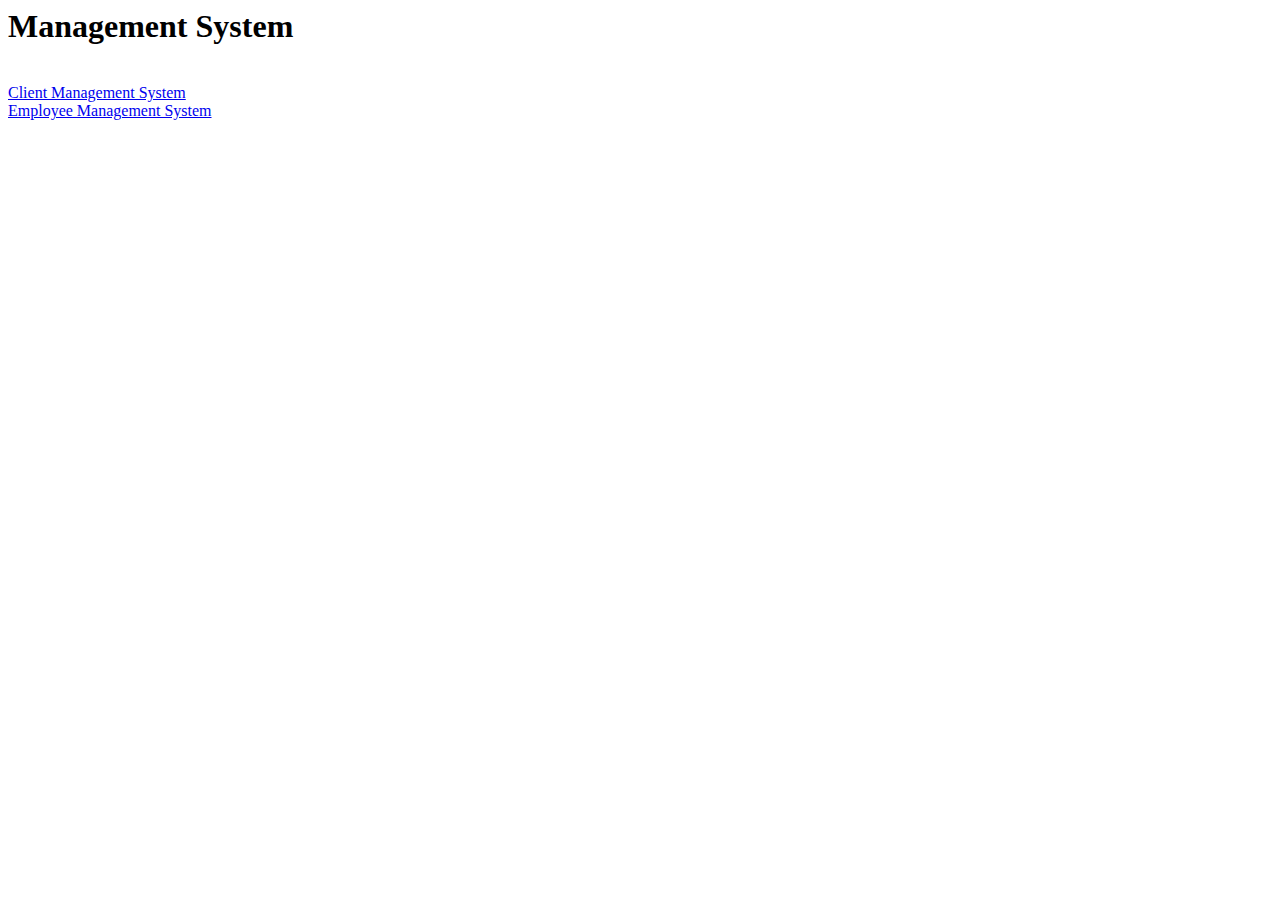
<file: src/main/webapp/index.html>
<html>
    <head></head>
    <body>
        <h1>Management System</h1>
        <br>
        <a href="./html/client/client-management.html">Client Management System</a>
        <br>
        <a href="./html/employee-management.html">Employee Management System</a>
    </body>
</html>
</file>
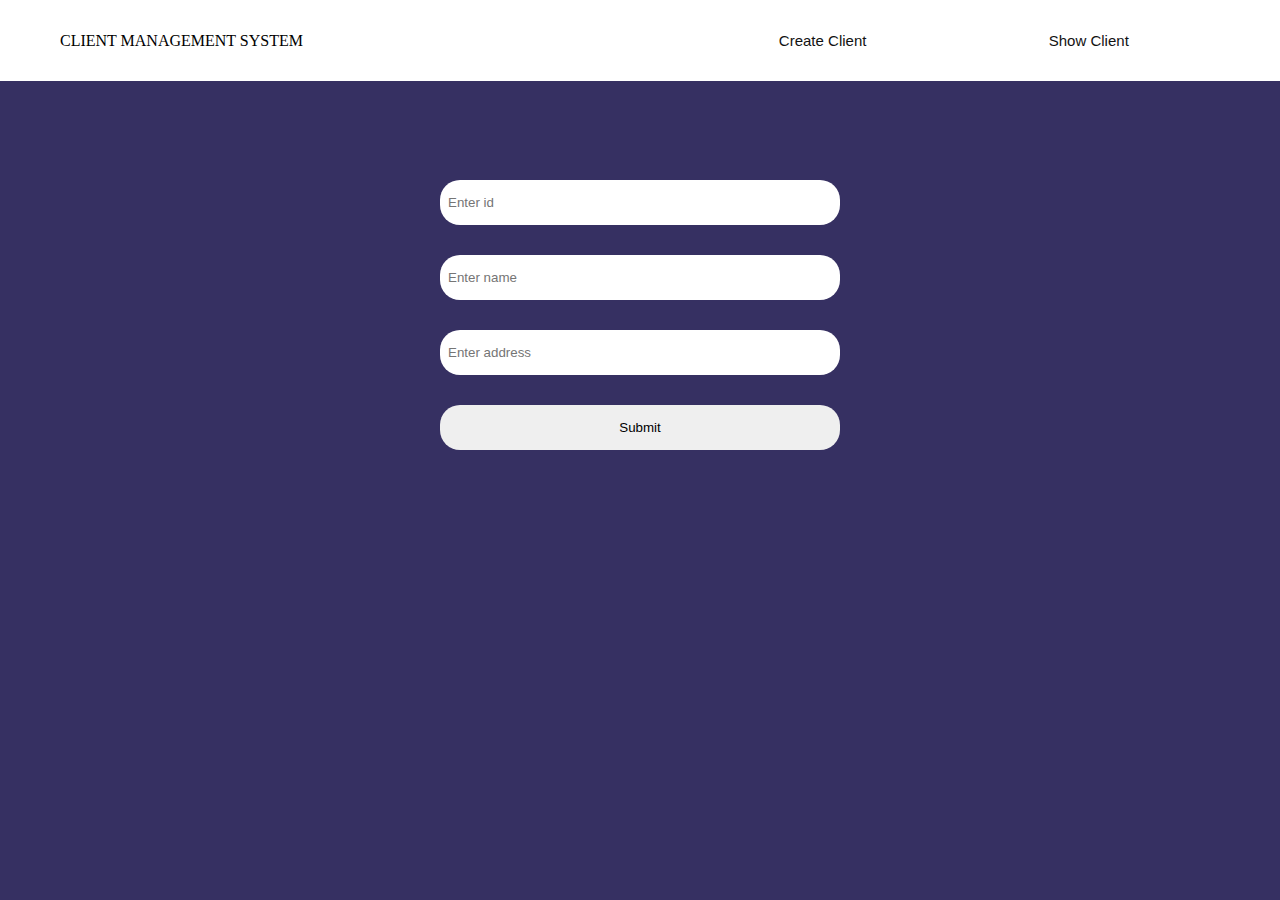
<file: src/main/webapp/html/client/client-management.html>
<!DOCTYPE html>
<html lang="en">
<head>
    <meta charset="UTF-8">
    <title>Title</title>
    <link rel="stylesheet" type="text/css" href="../../css/style.css">
    <script>
        function showInsertBlock(){
            var insertBlock = document.getElementById("insert");
            var retrieveBlock = document.getElementById("retrieve");

            if(insertBlock.style.display === "none"){
                insertBlock.style.display = "block";
            }
            if(retrieveBlock.style.display === "block"){
                retrieveBlock.style.display = "none";
            }
        }

        function showRetrieveBlock(){
            var insertBlock = document.getElementById("insert");
            var retrieveBlock = document.getElementById("retrieve");

            if(insertBlock.style.display === "block"){
                insertBlock.style.display = "none";
            }
            if(retrieveBlock.style.display === "none"){
                retrieveBlock.style.display = "block";
            }
        }
    </script>
</head>
<body>
    <div class="body">
        <div class="header">
            <div class = "logo"><p>CLIENT MANAGEMENT SYSTEM</p></div>
            <div class="navigation">
                <div class="nav1">
                    <a href="#" onclick="showInsertBlock()">Create Client</a>
                </div>
                <div class="nav2">
                    <a href="#" onclick="showRetrieveBlock()">Show Client</a>
                </div>
            </div>
        </div>
        <div class="middle">
            <div class="insert" id ="insert" style="display:block">
                <form action="insert" method="post">
                    <input type="text" name="clientId" placeholder="Enter id"><br>
                    <input type="text" name="name" placeholder="Enter name"><br>
                    <input type="text" name="address" placeholder="Enter address"><br>
                    <input type="submit" style="text-align:center">
                </form>
            </div>
            <div class="retrieve" id = "retrieve" style="display:none">
                <form action="retrieve" method="get">
                    <input type="text" name="clientId"><br>
                    <input type="submit" style="text-align:center">
                </form>
                <div class="retrieveAll">
                    <form action ="retrieveAll" method="get">
                        <input type="submit" value="show all">
                    </form>
                </div>
            </div>
        </div>
    </div>

</body>
</html>
</file>
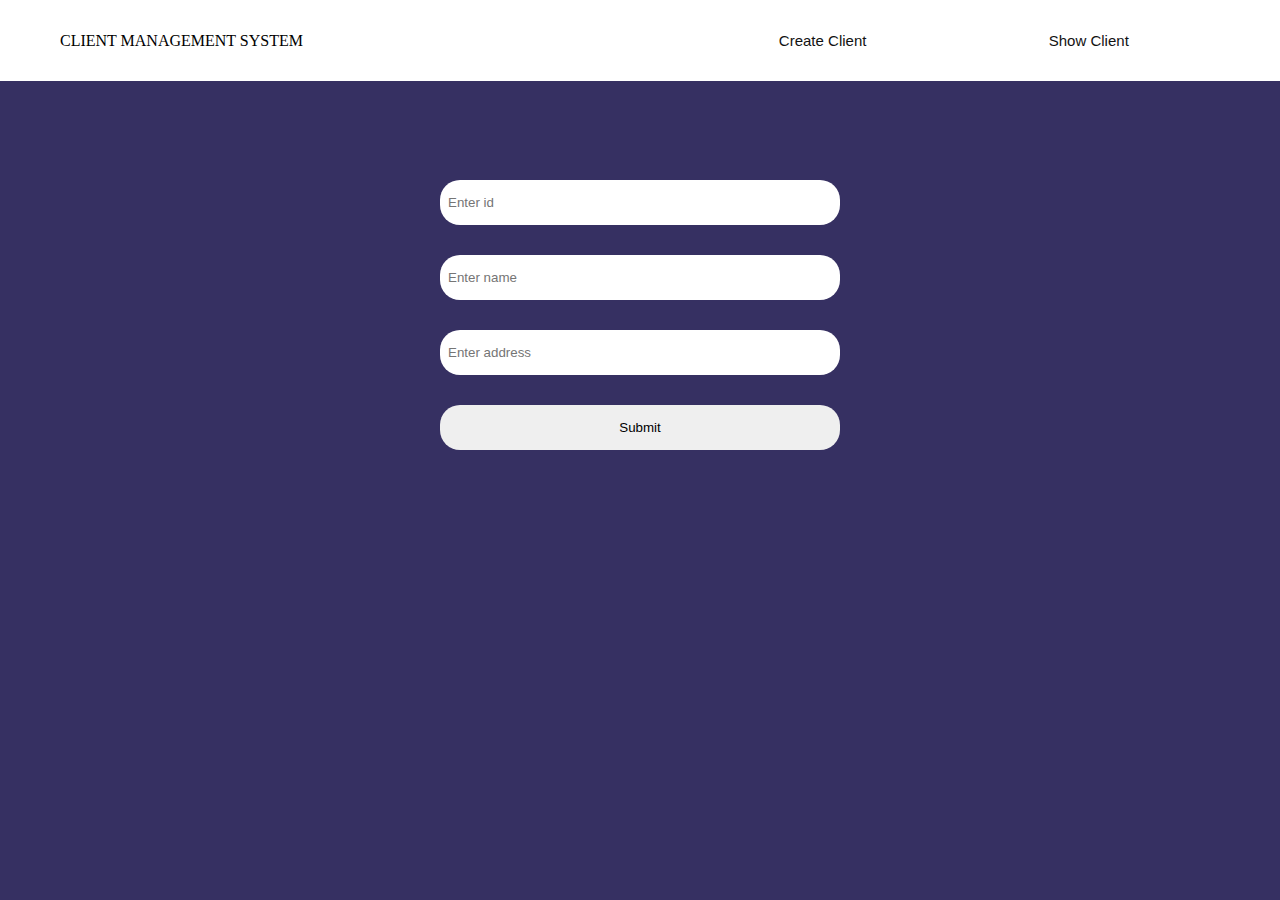
<file: src/main/webapp/html/client/createclient.html>
<!DOCTYPE html>
<html lang="en">
<head>
    <meta charset="UTF-8">
    <title>Title</title>
    <link rel="stylesheet" type="text/css" href="../../css/style.css">

</head>
<body>
    <div class="body">
        <div class="header">
            <div class = "logo"><p>CLIENT MANAGEMENT SYSTEM</p></div>
            <div class="navigation">
                <div class="nav1">
                    <a href="createclient.html">Create Client</a>
                </div>
                <div class="nav2">
                    <a href="showclient.html">Show Client</a>
                </div>
            </div>
        </div>
        <div class="middle">
            <div class="insert" id ="insert" style="display:block">
                <form action="insert" method="post">
                    <input type="text" name="clientId" placeholder="Enter id"><br>
                    <input type="text" name="name" placeholder="Enter name"><br>
                    <input type="text" name="address" placeholder="Enter address"><br>
                    <input type="submit" style="text-align:center">
                </form>
            </div>
        </div>
    </div>

</body>
</html>
</file>
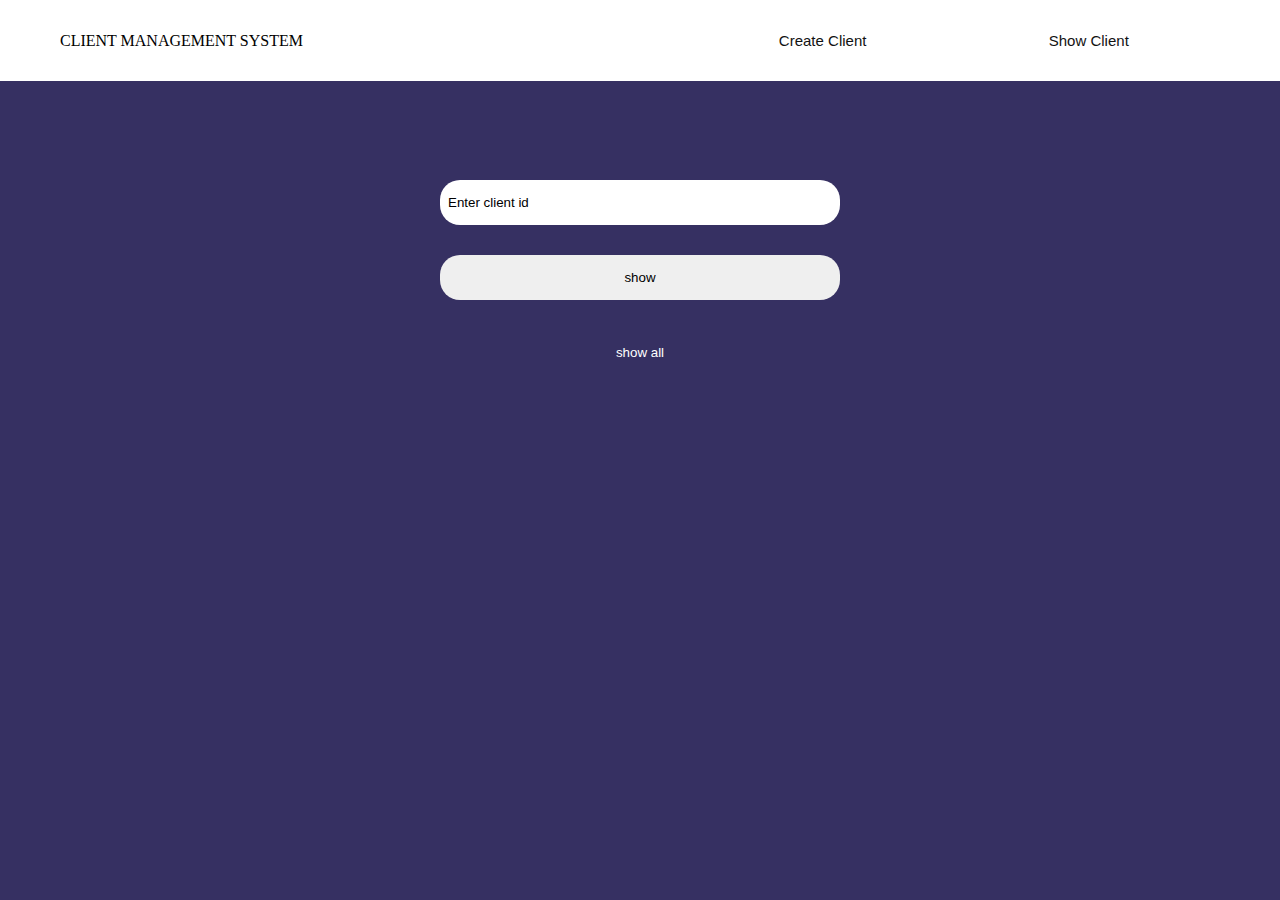
<file: src/main/webapp/html/client/showclient.html>
<!DOCTYPE html>
<html lang="en">
<head>
    <meta charset="UTF-8">
    <title>Title</title>
    <link rel="stylesheet" type="text/css" href="../../css/style.css">

</head>
<body>
<div class="body">
    <div class="header">
        <div class = "logo"><p>CLIENT MANAGEMENT SYSTEM</p></div>
        <div class="navigation">
            <div class="nav1">
                <a href="createclient.html">Create Client</a>
            </div>
            <div class="nav2">
                <a href="showclient.html">Show Client</a>
            </div>
        </div>
    </div>
    <div class="middle">
        <div class="retrieve" id = "retrieve">
            <form action="retrieve" method="get">
                <input type="text" name="clientId" value="Enter client id"><br>
                <input type="submit" style="text-align:center" value="show">
            </form>
            <div class="retrieveAll">
                <form action ="retrieveAll" method="get">
                    <input type="submit" value="show all">
                </form>
            </div>
        </div>
    </div>
</div>

</body>
</html>
</file>
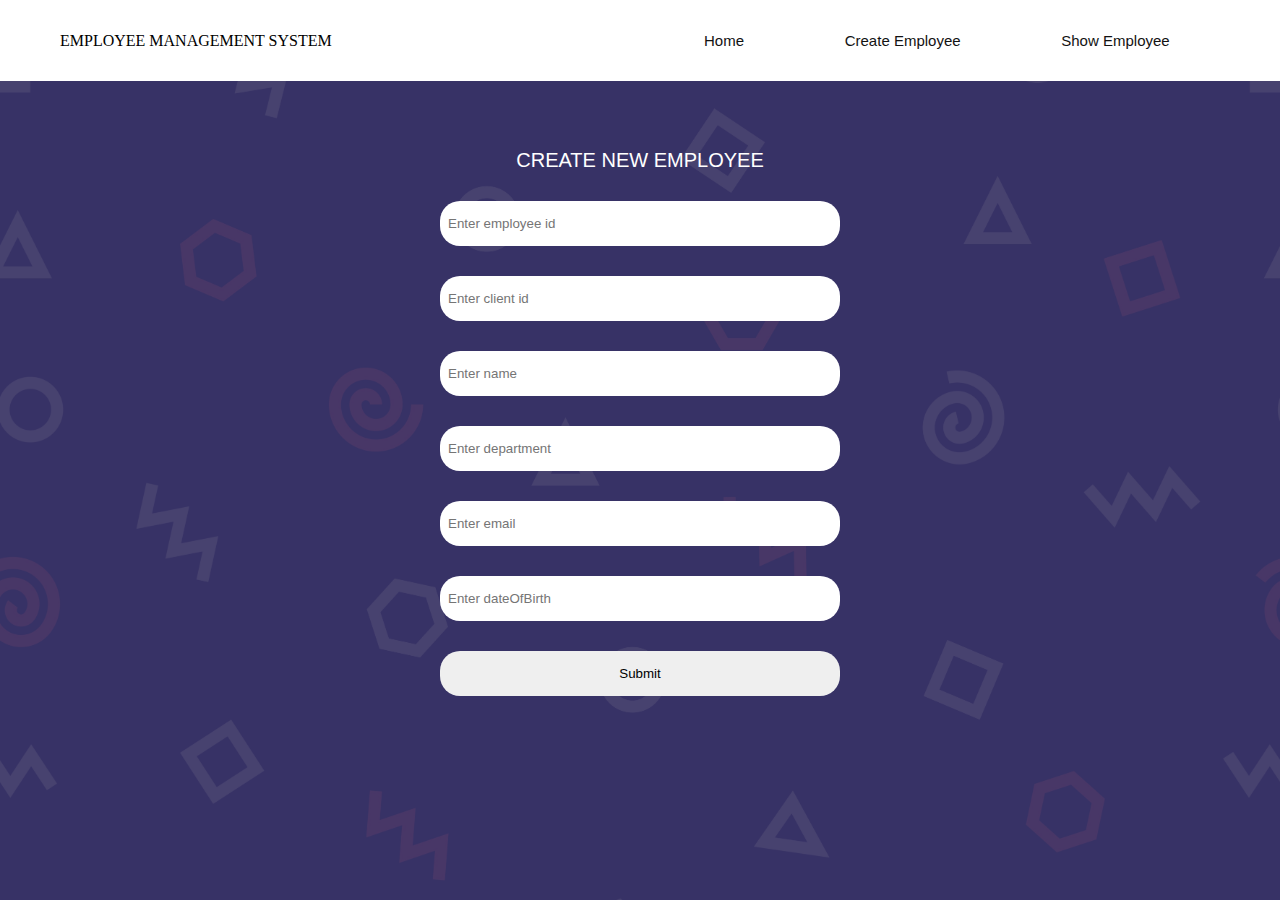
<file: src/main/webapp/html/employee/createemployee.html>
<!DOCTYPE html>
<html lang="en">
<head>
    <meta charset="UTF-8">
    <title>Title</title>
    <link rel="stylesheet" type="text/css" href="../../css/style.css">

</head>
<body>
<div class="body">
    <div class="background">
    </div>
    <div class="header">
        <div class = "logo"><p>EMPLOYEE MANAGEMENT SYSTEM</p></div>
        <div class="navigation">
            <div class="nav3">
                <a href="../../index.html">Home</a>
            </div>
            <div class="nav1">
                <a href="createemployee.html">Create Employee</a>
            </div>
            <div class="nav2">
                <a href="showemployee.html">Show Employee</a>
            </div>
        </div>
    </div>
    <div class="middle">
        <div class="insert" id ="insert" style="display:block">
            <p style="color:white;text-align:center;font-size:20px;">CREATE NEW EMPLOYEE</p>
            <form action="insert-employee" method="post">
                <input type="text" name="employeeId" placeholder="Enter employee id"><br>
                <input type="text" name="clientId" placeholder="Enter client id"><br>
                <input type="text" name="name" placeholder="Enter name"><br>
                <input type="text" name="department" placeholder="Enter department"><br>
                <input type="text" name="email" placeholder="Enter email"><br>
                <input type="text" name="dateOfBirth" placeholder="Enter dateOfBirth"><br>
                <input type="submit" style="text-align:center">
            </form>
        </div>
    </div>
</div>

</body>
</html>
</file>
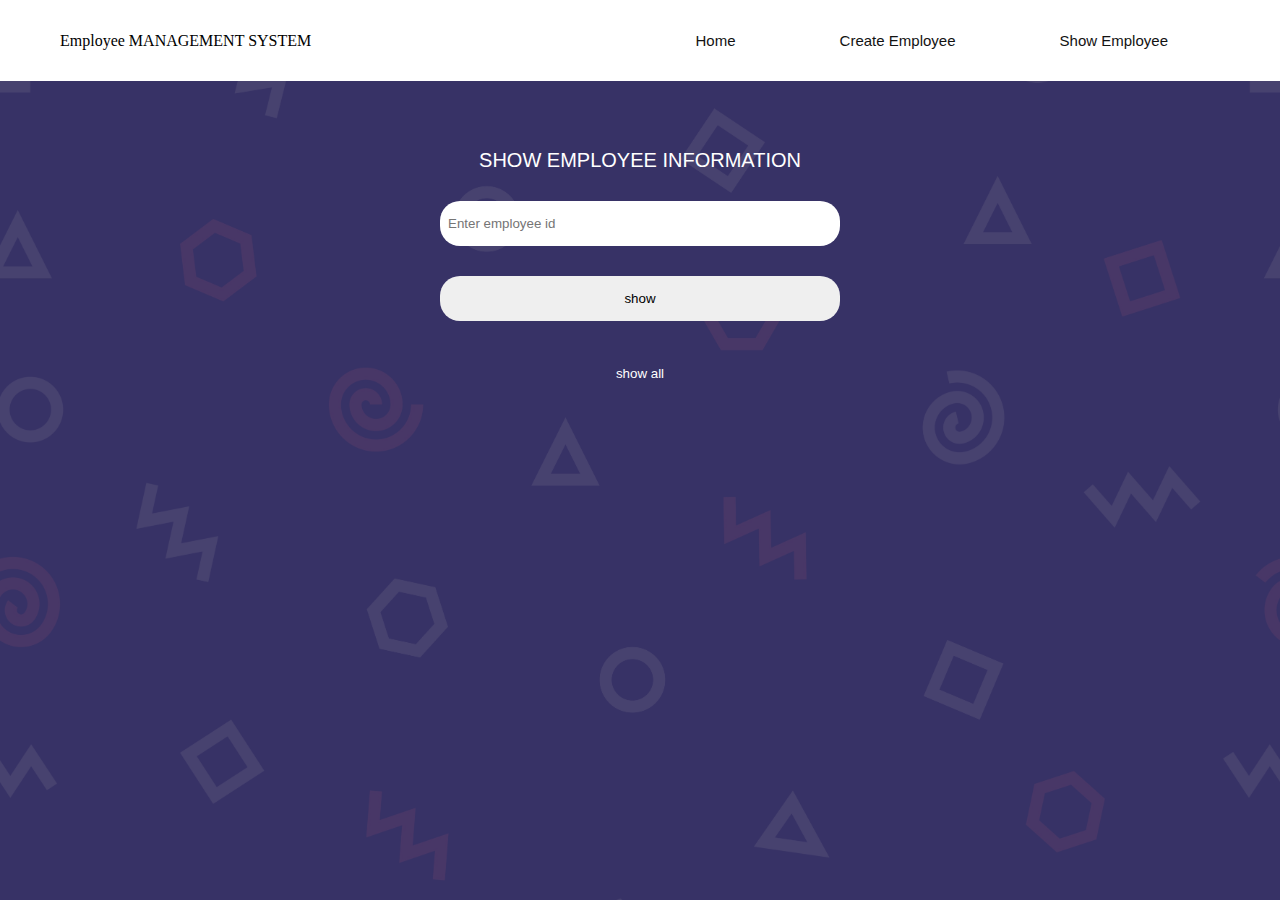
<file: src/main/webapp/html/employee/showemployee.html>
<!DOCTYPE html>
<html lang="en">
<head>
    <meta charset="UTF-8">
    <title>Title</title>
    <link rel="stylesheet" type="text/css" href="../../css/style.css">

</head>
<body>
<div class="body">
    <div class="background">
    </div>
    <div class="header">
        <div class = "logo"><p>Employee MANAGEMENT SYSTEM</p></div>
        <div class="navigation">
            <div class="nav3">
                <a href="../../index.html">Home</a>
            </div>
            <div class="nav1">
                <a href="createemployee.html">Create Employee</a>
            </div>
            <div class="nav2">
                <a href="showemployee.html">Show Employee</a>
            </div>
        </div>
    </div>
    <div class="middle">
        <div class="retrieve" id = "retrieve">
            <p style="color:white;text-align:center;font-size:20px;">SHOW EMPLOYEE INFORMATION</p>
            <form action="retrieve-employee" method="get">
                <input type="text" name="employeeId" placeholder="Enter employee id"><br>
                <input type="submit" style="text-align:center" value="show">
            </form>
            <div class="retrieveAll">
                <form action ="retrieve-all-employee" method="get">
                    <input type="submit" value="show all">
                </form>
            </div>
        </div>
    </div>
</div>

</body>
</html>
</file>
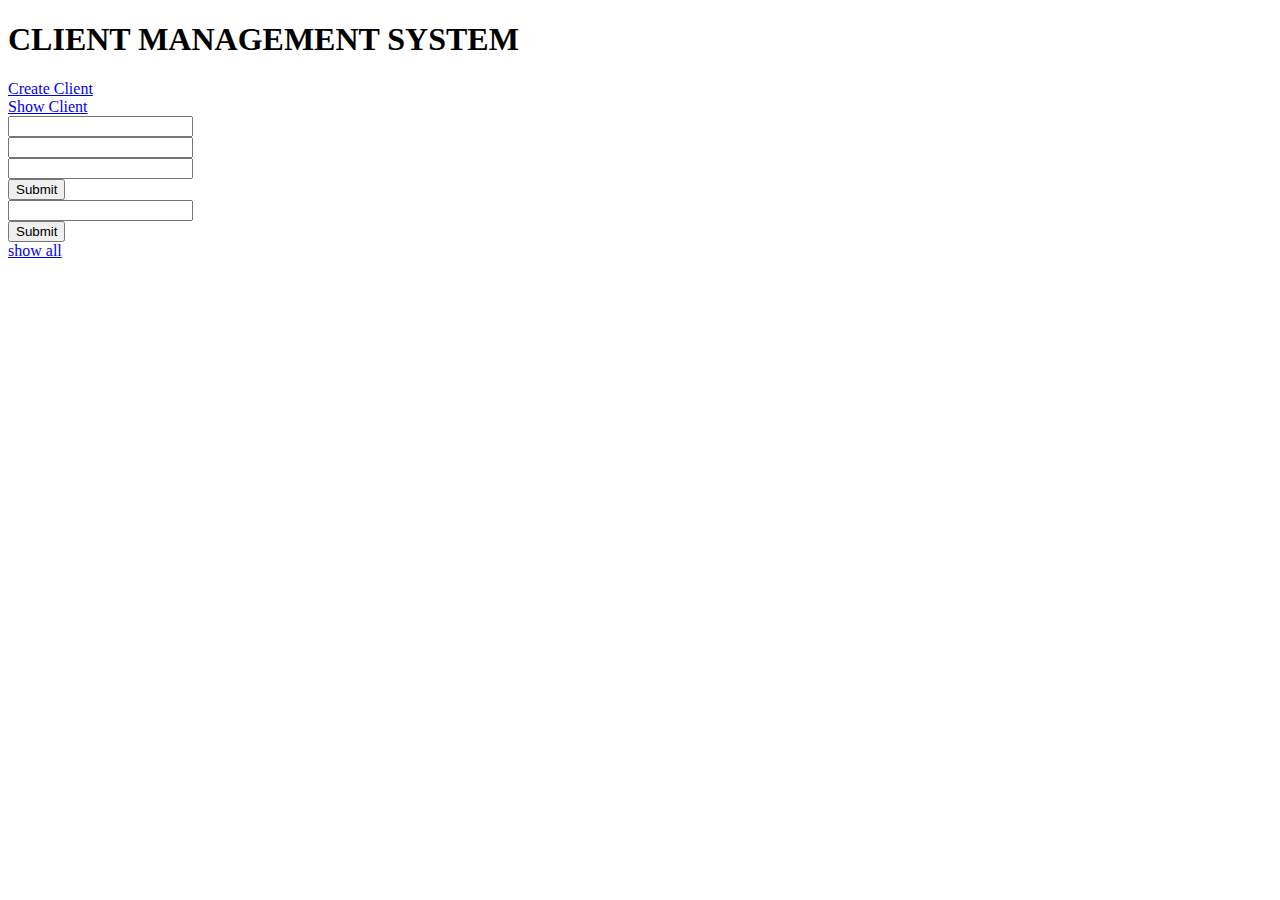
<file: src/main/webapp/managementsystem/client/client-management.html>
<!DOCTYPE html>
<html lang="en">
<head>
    <meta charset="UTF-8">
    <title>Title</title>
</head>
<body>

    <div class="header">
        <h1>CLIENT MANAGEMENT SYSTEM</h1>
    </div>
    <div class="navigation">
        <div class="nav1">
            <a href="#">Create Client</a>
        </div>
        <div class="nav2">
            <a href="#">Show Client</a>
        </div>
    </div>
    <div class="body">
        <div class="insert">
            <form action="insert" method="post">
                <input type="text" name="clientId"><br>
                <input type="text" name="name"><br>
                <input type="text" name="address"><br>
                <input type="submit">
            </form>
        </div>
        <div class="retrieve">
            <form action="retrieve" method="post">
                <input type="text" name="clientId"><br>
                <input type="submit">
            </form>
            <div class="retrieveAll">
                <a href="#">show all</a>
            </div>
        </div>
    </div>

</body>
</html>
</file>
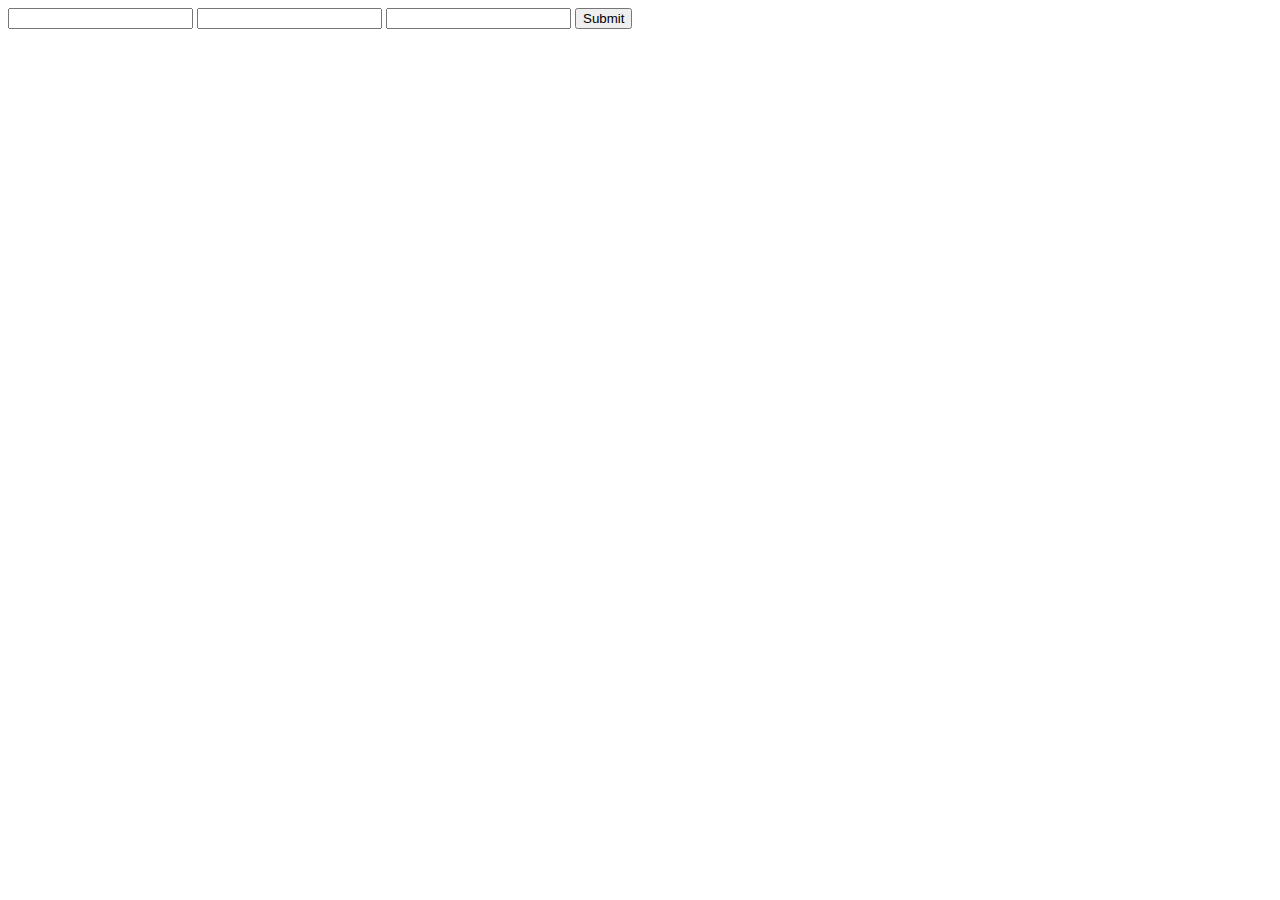
<file: src/main/webapp/managementsystem/client/create-client.html>
<!DOCTYPE html>
<html lang="en">
<head>
    <meta charset="UTF-8">
    <title>Title</title>
</head>
<body>
    <form action="insert" method="post">
        <input type="text" name="clientId">
        <input type="text" name="name">
        <input type="text" name="address">
        <input type="submit">
    </form>
</body>
</html>
</file>
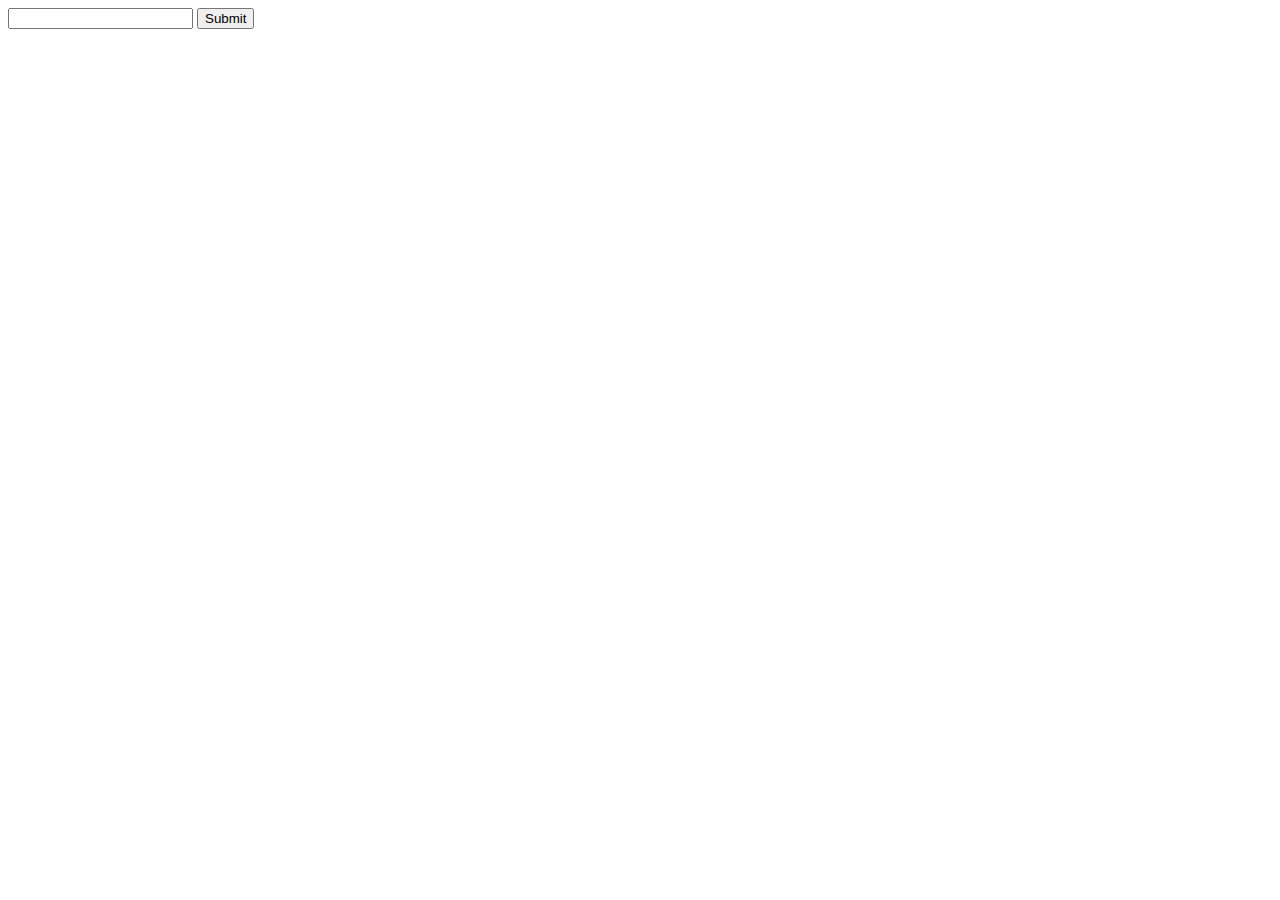
<file: src/main/webapp/managementsystem/client/delete-client.html>
<!DOCTYPE html>
<html lang="en">
<head>
    <meta charset="UTF-8">
    <title>Title</title>
</head>
<body>

<form action="delete" method="post">
    <input type="text" name="clientId">
    <input type="submit">
</form>

</body>
</html>
</file>
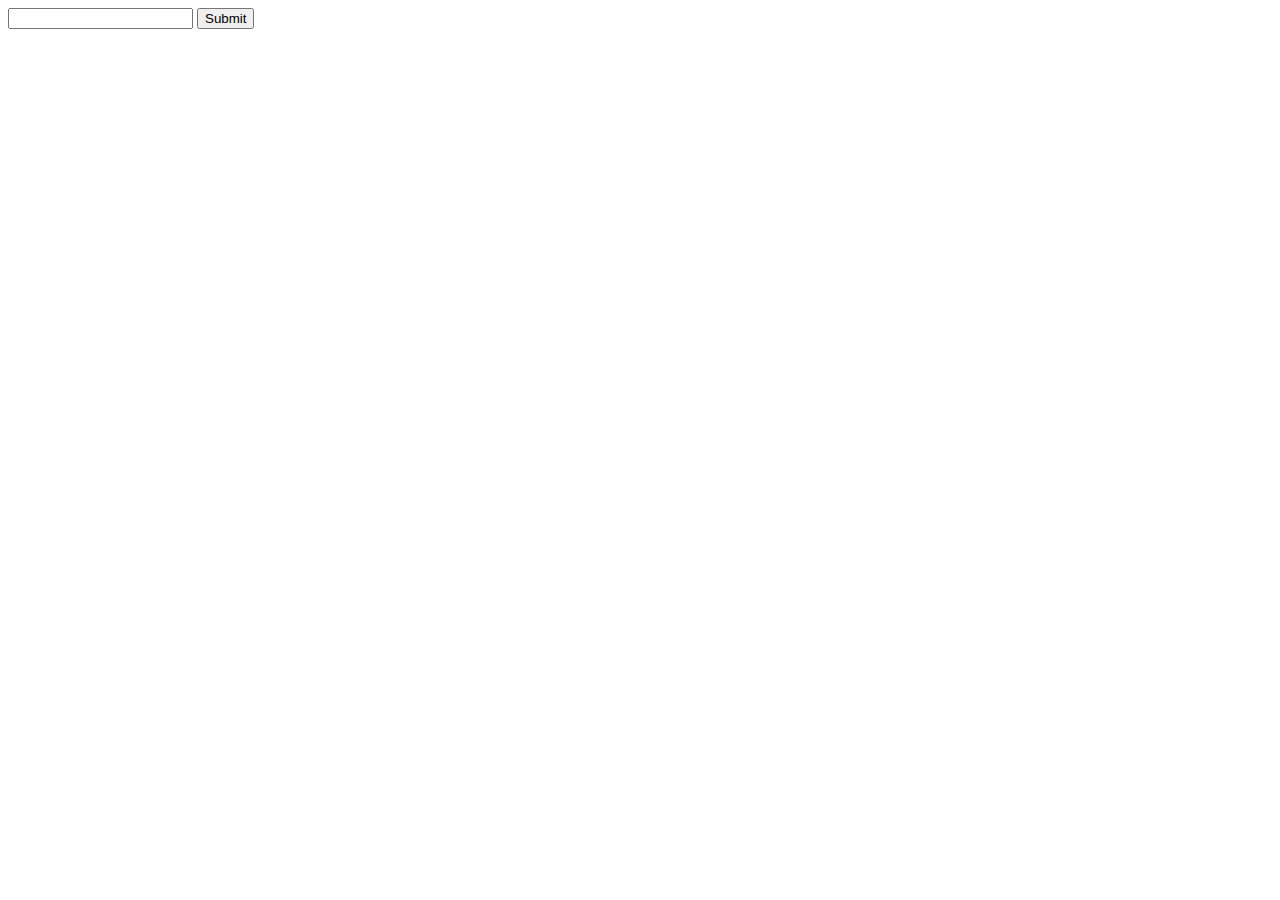
<file: src/main/webapp/managementsystem/client/retrieve-client.html>
<!DOCTYPE html>
<html lang="en">
<head>
    <meta charset="UTF-8">
    <title>Title</title>
</head>
<body>
<form action="retrieve" method="post">
    <input type="text" name="clientId">
    <input type="submit">
</form>
</body>
</html>
</file>
<file: src/main/webapp/css/style.css>
*{
	box-sizing:border-box;
	margin:0;
	padding:0;
	text-align:justify;
}

body{
	font:15px/1.4em sans-serif;
	margin:0;
	padding:0;
	background-color:#363062;

}

.body .background{
    position:absolute;
    top:0;
    left:0;
    z-index:-1;
    width:100%;
    height:100%;
    background-image: url("background.jpg");
    background-position:center;
    background-repeat:no-repeat;
   	background-size:cover;
    opacity: 0.1;
}
.header{
	display:flex;
	flex-direction:row;
	padding:20px 50px 20px 50px;
	background:white;
	position:fixed;
	top:0%;
	width:100%;
	overflow:hidden;
}

.header .logo{
    font-family: 'Amatic SC', cursive;
    font-size:1rem;
	flex-grow:1;
    padding:10px;
}

.navigation{
		flex-grow:1;
		display:flex;
		flex-direction:row;
		padding:10px;
}

.navigation div{
	flex-grow:1;
	display:flex;
	flex-direction:row;
	justify-content:center;
}

.navigation div a{
	text-decoration:none;
	color:#121212;
}

.middle{
    margin-top:100px;
	display:flex;
	flex-direction:row;
	justify-content:center;
}

.middle .insert,.middle .update{
    margin:50px;
}

.middle .insert form input , .middle .update form input{
    outline-width: 0;
    border:none;
    border-radius: 20px;
    padding: 15px 8px 15px 8px;
    width : 400px;
    margin-top:30px;
}

.middle .retrieve{
    margin:50px;
}

.middle .retrieve form input{
   outline-width: 0;
   border:none;
   border-radius: 20px;
   padding: 15px 8px 15px 8px;
   width : 400px;
   margin-top:30px;
}

.middle .retrieve .retrieveAll{
    text-align:center;
}

.middle .retrieveAll form input{
    color:white;
    text-align:center;
    background:none;
}

/*
    style for table data..
    retrieve data
*/
.tableContent{
    margin-top:100px;
    display:flex;
    flex-direction:row;
    justify-content:center;
    width='100%';

}

.tableContent table{
    border:none;
    color:white;
}

.content-table{
    border-collapse : collapse;
    margin:25px 0;
    font-size:0.9em;
    min-width: 400px;
}

.content-table thead tr{

    color:white;
    text-align:left;
    font-weight: bold;

}

.content-table th,.content-table td{
    padding:20px 100px;
}

.content-table tbody tr{
   border-bottom: 1px solid #dddddd;

}

.content-table tbody tr:nth-of-type(even){
    background-color:#f3f3f3;
    color:black;
}


/*
    index.html  css
*/

.body-content{
    display:flex;
    flex-grow:1;
    flex-direction:row;
    justify-content:center;
    margin-top:15%;
}
.body .client{
    display:flex;
    align-items:center;
    flex-direction:column;
    justify-content:center;

}
.body .client .img1{
    display:flex;
    align-items:center;
    justify-content:center;
}
.body .employee .img2{
    display:flex;
    align-items:center;
    justify-content:center;
}

.body .employee{
    display:flex;
    align-items:center;
    flex-direction:column;
    justify-content:center;
}
.body .client .img1 img{
    width:50%;

}
.body .employee .img2 img{
    width:50%;
}

.body-content .text{
    margin-top:30px;

}
</file>
